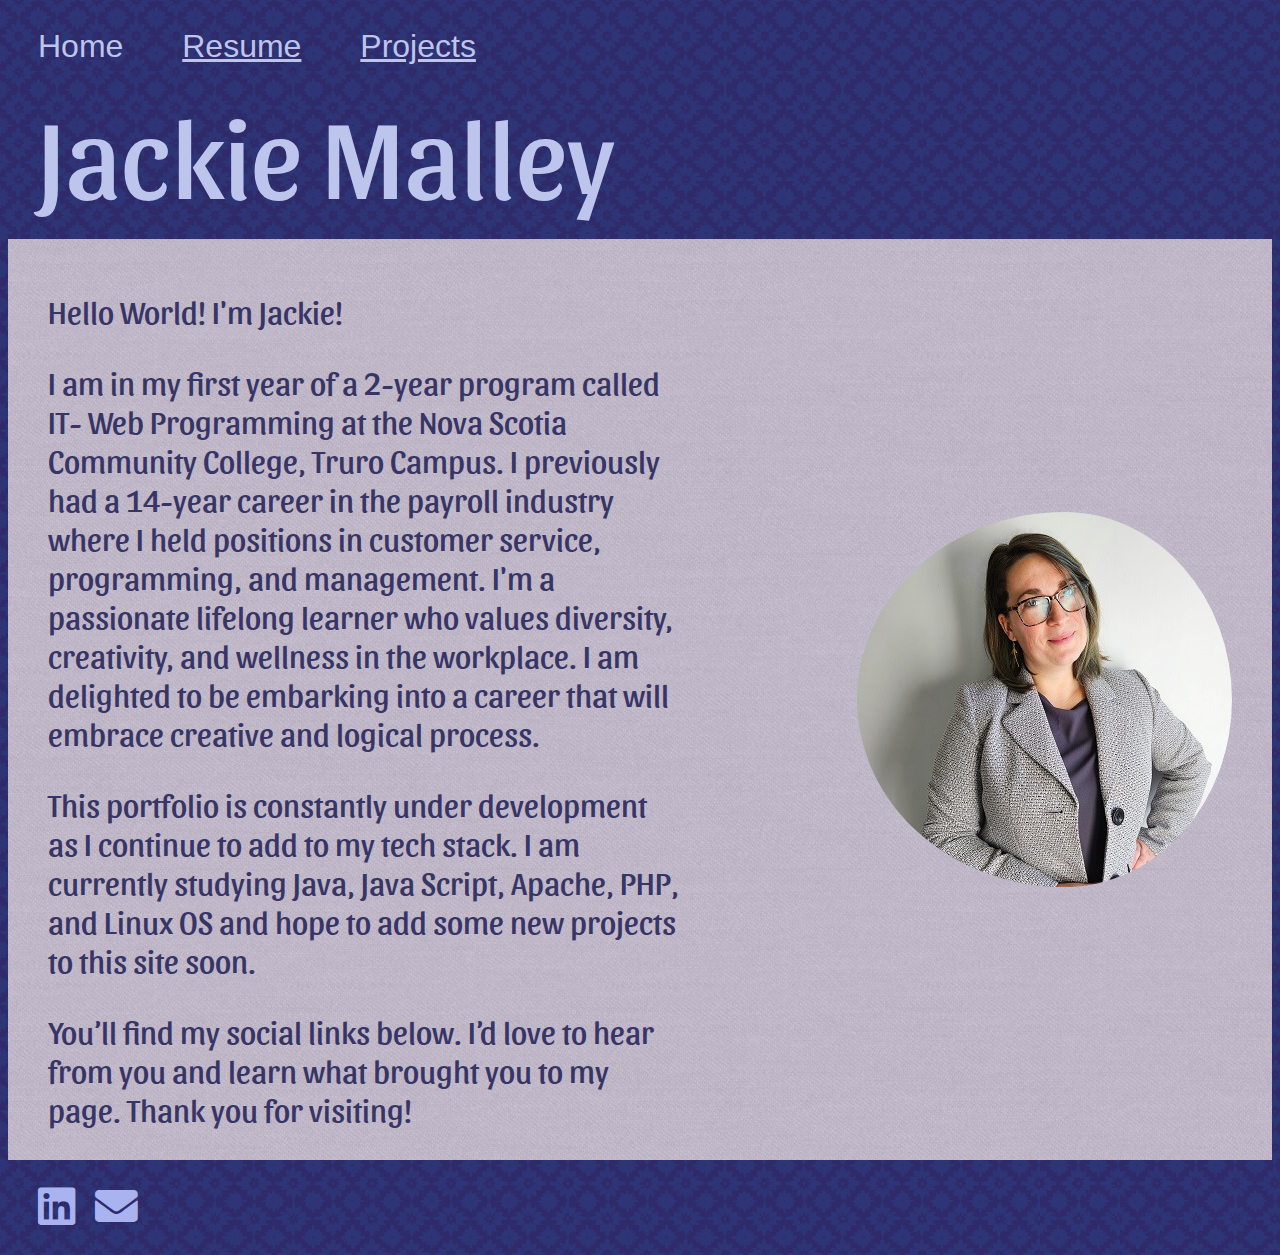
<file: index.html>
<!DOCTYPE html>
<html lang="en">
    <head>
        <meta charset="UTF-8">
        <meta name="viewport" content="width=device=width, initial-scale=1.0">
        <title>Jackie Malley - Portfolio</title>
        <link rel="stylesheet" href="css/styles.css">
        <link rel="stylesheet" href="lib/fontawesome/css/all.css">
    </head>
    <body id="p-home">
                    
        <nav class="g-navbar1">
            <div>
                <a class="g-link"> Home</a>
                <a class ="g-link" href="resume.html"> Resume</a>
                <div class="g-dropdown">
                        <a class="g-link" href="#">Projects</a>
                    <div class ="g-projectList">
                        <a href="webprojects.html"> Web Projects</a>
                        <a href="codingprojects.html"> Coding Projects</a>
                    </div>
                </div>
            </div>
        </nav>
                
        <div class="g-flex">
            <header>
                Jackie Malley
            </header>
            <main>
                
                <div id="s-centerPanel">
                    <p>
                        Hello World! I'm Jackie!
                    </p>
                    <p>
                        I am in my first year of a 2-year program called IT- Web Programming at the Nova Scotia Community College, Truro Campus. I previously had a 14-year career in the payroll industry where I held positions in customer service, programming, and management. I'm a passionate lifelong learner who values diversity, creativity, and wellness in the workplace.   I am delighted to be embarking into a career that will embrace creative and logical process.
                    </p>
                    <p>
                        This portfolio is constantly under development as I continue to add to my tech stack.  I am currently studying Java, Java Script, Apache, PHP, and Linux OS and hope to add some new projects to this site soon.  
                    </p> 
                    <p>
                        You’ll find my social links below. I’d love to hear from you and learn what brought you to my page.  Thank you for visiting!
                    </p>
                    
                </div>
                
                <aside id="s-sidebarPhoto">
                    <a> <img src="images/headshot2_tiny.jpg" class="headshot" alt ="Photo Jackie" width="375" height="375"></a>
                </aside>
            </main>
            <footer>
                <a class="g-social" href="https://www.linkedin.com/in/jackie-malley-6b2190a4/"><i class="fab fa-linkedin fa-lg" style="color: rgb(169, 179, 240);"></i></a>
                <a class="g-social" href="mailto:jackiemalley11@gmail.com?subject=%20We%20Need%20an%20Amazing%20Web%20Developer!"><i class="fas fa-envelope fa-lg" style="color: rgb(169, 179, 240)"></i></a>
            </footer>
        </div>
       
    </body>
</html>
</file>
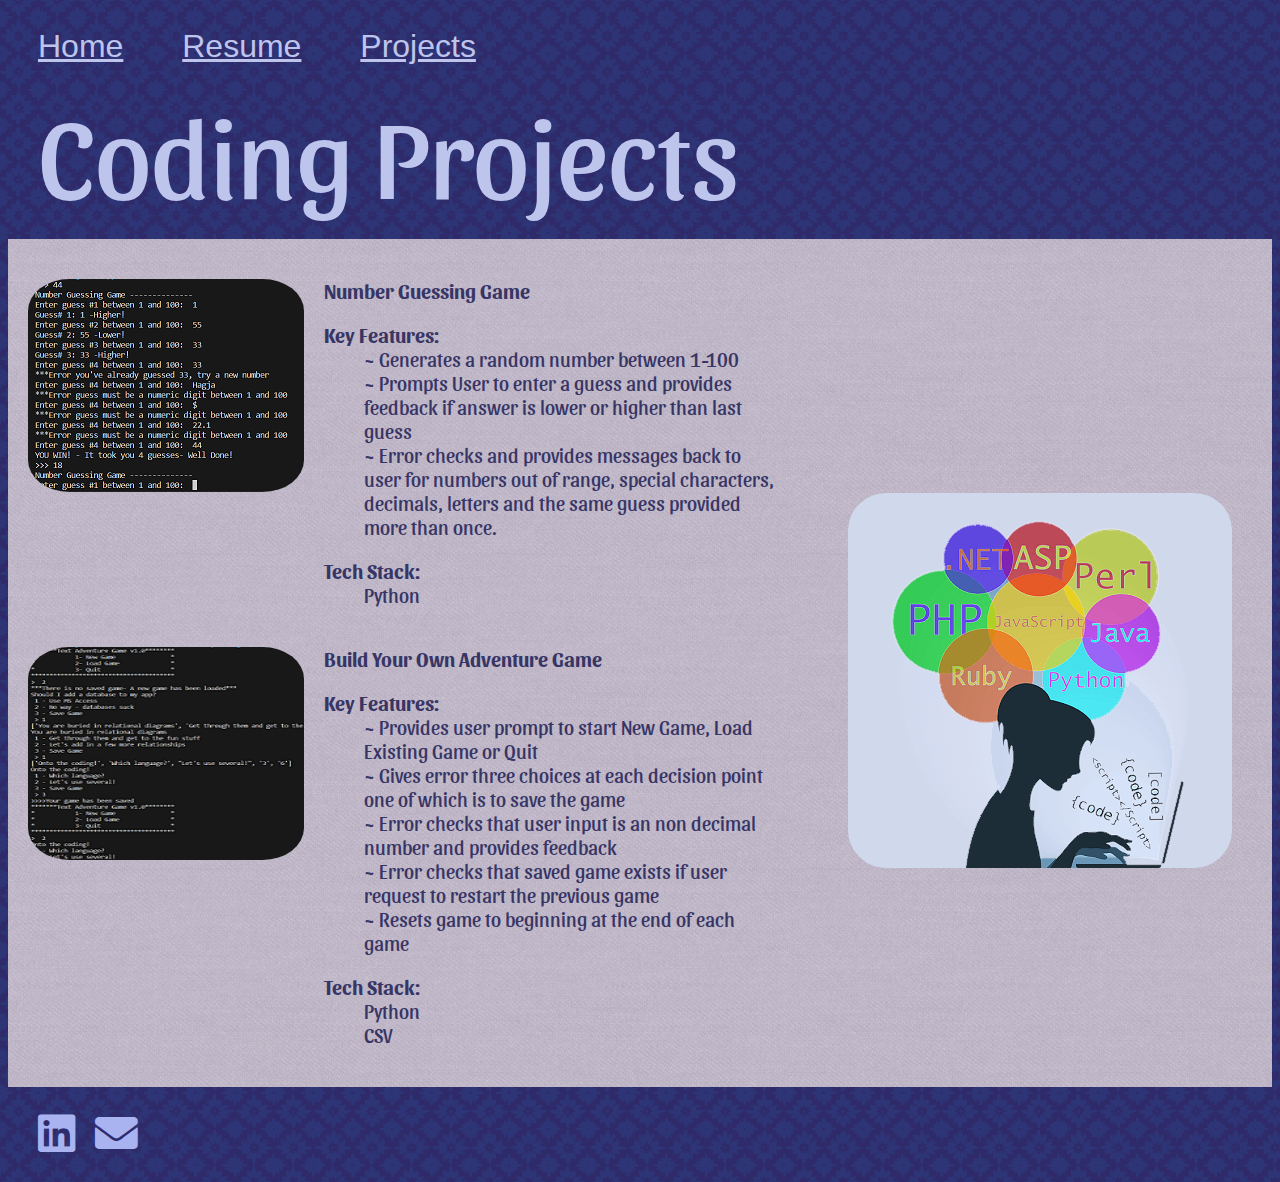
<file: codingprojects.html>
<!DOCTYPE html>
<html lang="en">
    <head>
        <meta charset="UTF-8">
        <meta name="viewport" content="width=device=width, initial-scale=1.0">
        <title>Jackie Malley - Projects</title>
        <link rel="stylesheet" href="css/styles.css">
        <link rel="stylesheet" href="lib/fontawesome/css/all.css">
    </head>
    <body id="p-codeProject">
        <nav class="g-navbar1">
            <div>
                <a class="g-link" href="index.html"> Home</a>
                <a class ="g-link" href="resume.html"> Resume</a>
                <div class="g-dropdown">
                    <a class="g-link" href="#">Projects</a>
                    <div class ="g-projectList">
                        <a href="webprojects.html"> Web Projects</a>
                        <a href="codingprojects.html"> Coding Projects</a>
                    </div>
                </div>
            </div>
        </nav>
        <div class="g-flex">
            <header>
                Coding Projects
            </header>
            <main>
                <div id="s-codeProjectFlex">
                    <div class="projectInfo">
                        <a> <img src="images/Number_Guessing_Game.png" class="round-img" width="276" height="213" alt="image of guessing game"></a>
                        <div> 
                            <span class="title">Number Guessing Game</span>
                            <dl>
                                <dt>Key Features:</dt>
                                <dd>~ Generates a random number between 1-100</dd>
                                <dd>~ Prompts User to enter a guess and provides feedback if answer is lower or higher than last guess</dd>
                                <dd>~ Error checks and provides messages back to user for numbers out of range, special characters, decimals, letters and the same guess provided more than once. </dd>
                            </dl>
                            
                            <dl>
                                <dt>Tech Stack:</dt>
                                <dd>Python</dd>
                            </dl>
                        </div>
                    </div>
                    <div class="projectInfo">
                        <a> <img src="images/Adventure_Game.png" class="round-img" width="276" height="213" alt="image of adventure game"></a>
                        <div> 
                            <span class="title">Build Your Own Adventure Game</span>
                            <dl>
                                <dt>Key Features:</dt>
                                <dd>~ Provides user prompt to start New Game, Load Existing Game or Quit</dd>
                                <dd>~ Gives error three choices at each decision point one of which is to save the game</dd>
                                <dd>~ Error checks that user input is an non decimal number and provides feedback </dd>
                                <dd>~ Error checks that saved game exists if user request to restart the previous game</dd>
                                <dd>~ Resets game to beginning at the end of each game</dd>
                            </dl>
                            
                            <dl>
                                <dt>Tech Stack:</dt>
                                <dd>Python</dd>
                                <dd>CSV</dd>
                            </dl>
                        </div>
                    </div>
                    
                </div>
                <aside id="s-sidebarCoderImg">
                    <a> <img src="images/coderimg_tiny.png" class="coder" width="384" height="375" alt="Person coding on laptop"></a>
                </aside> 
            </main>
            <footer>
                <a class="g-social" href="https://www.linkedin.com/in/jackie-malley-6b2190a4/"><i class="fab fa-linkedin fa-lg" style="color:rgb(169, 179, 240)"></i></a>
                <a class="g-social" href="mailto:jackiemalley11@gmail.com?subject=%20We%20Need%20an%20Amazing%20Web%20Developer!"><i class="fas fa-envelope fa-lg" style="color: rgb(169, 179, 240)"></i></a>
            </footer>
        </div>
    </body>
</html>
</file>
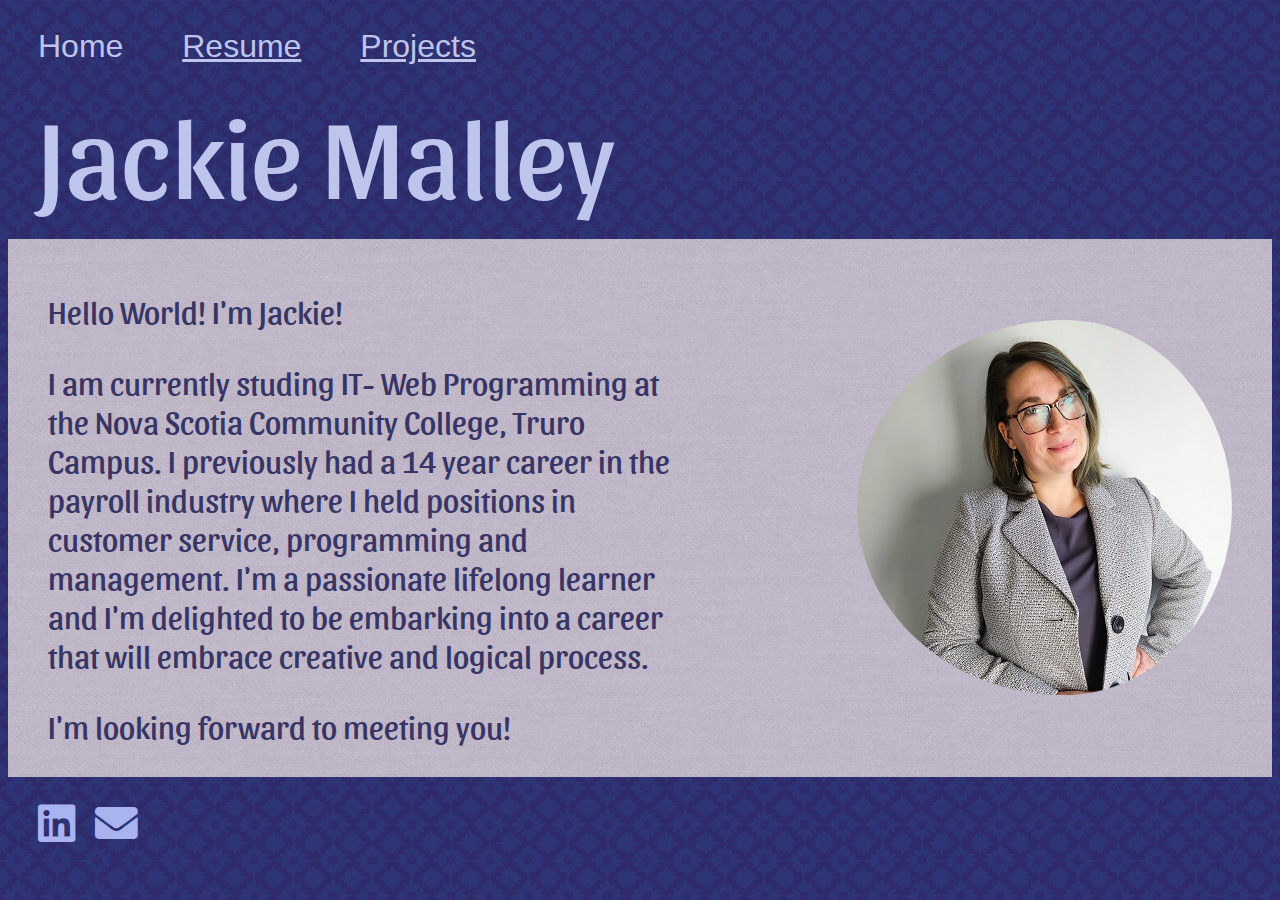
<file: home.html>
<!DOCTYPE html>
<html lang="en">
    <head>
        <meta charset="UTF-8">
        <meta name="viewport" content="width=device=width, initial-scale=1.0">
        <title>Jackie Malley - Portfolio</title>
        <link rel="stylesheet" href="/css/styles.css">
        <link rel="stylesheet" href="/lib/fontawesome/css/all.css">
    </head>
    <body id="p-home">
                    
        <nav class="g-navbar1">
            <div>
                <a class="g-link"> Home</a>
                <a class ="g-link" href="resume.html"> Resume</a>
                <div class="g-dropdown">
                        <a class="g-link" href="#">Projects</a>
                    <div class ="g-projectList">
                        <a href="webprojects.html"> Web Projects</a>
                        <a href="codingprojects.html"> Coding Projects</a>
                    </div>
                </div>
            </div>
        </nav>
                
        <div class="g-flex">
            <header>
                Jackie Malley
            </header>
            <main>
                
                <div id="s-centerPanel">
                    <p>
                        Hello World! I'm Jackie!
                    </p>
                    <p>
                        I am currently studing IT- Web Programming at the Nova Scotia Community College, Truro Campus.
                        I previously had a 14 year career in the payroll industry where I held positions in customer service, programming and management. I'm a 
                        passionate lifelong learner and I'm delighted to be embarking into a career that will embrace creative and logical process. 
                    </p>
                    <p>
                        I'm looking forward to meeting you!
                    </p>
                    
                </div>
                
                <aside id="s-sidebarPhoto">
                    <a> <img src="/images/headshot2_tiny.jpg" class="headshot" alt ="Photo Jackie" width="375" height="375"></a>
                </aside>
            </main>
            <footer>
                <a class="g-social" href="https://www.linkedin.com/in/jackie-malley-6b2190a4/"><i class="fab fa-linkedin fa-lg" style="color: rgb(169, 179, 240);"></i></a>
                <a class="g-social" href="mailto:jackiemalley11@gmail.com?subject=%20We%20Need%20an%20Amazing%20Web%20Developer!"><i class="fas fa-envelope fa-lg" style="color: rgb(169, 179, 240)"></i></a>
            </footer>
        </div>
       
    </body>
</html>
</file>
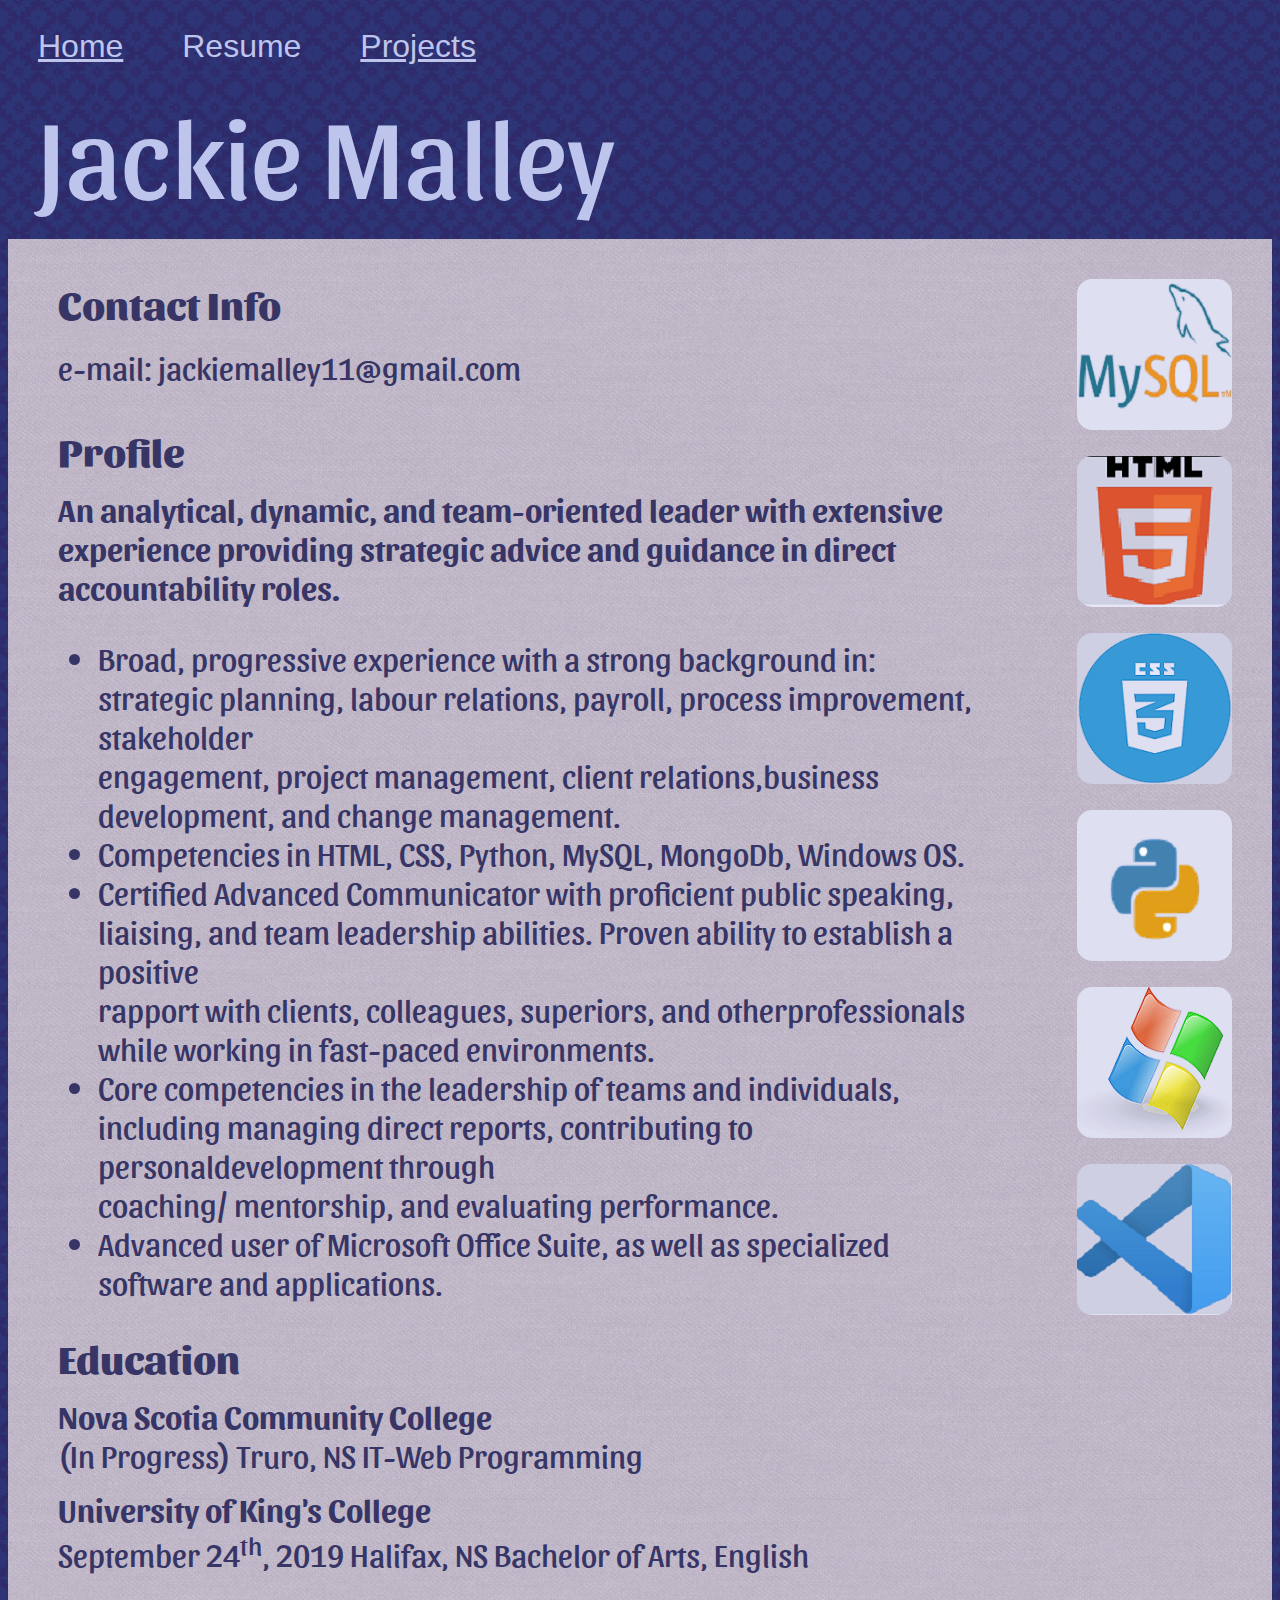
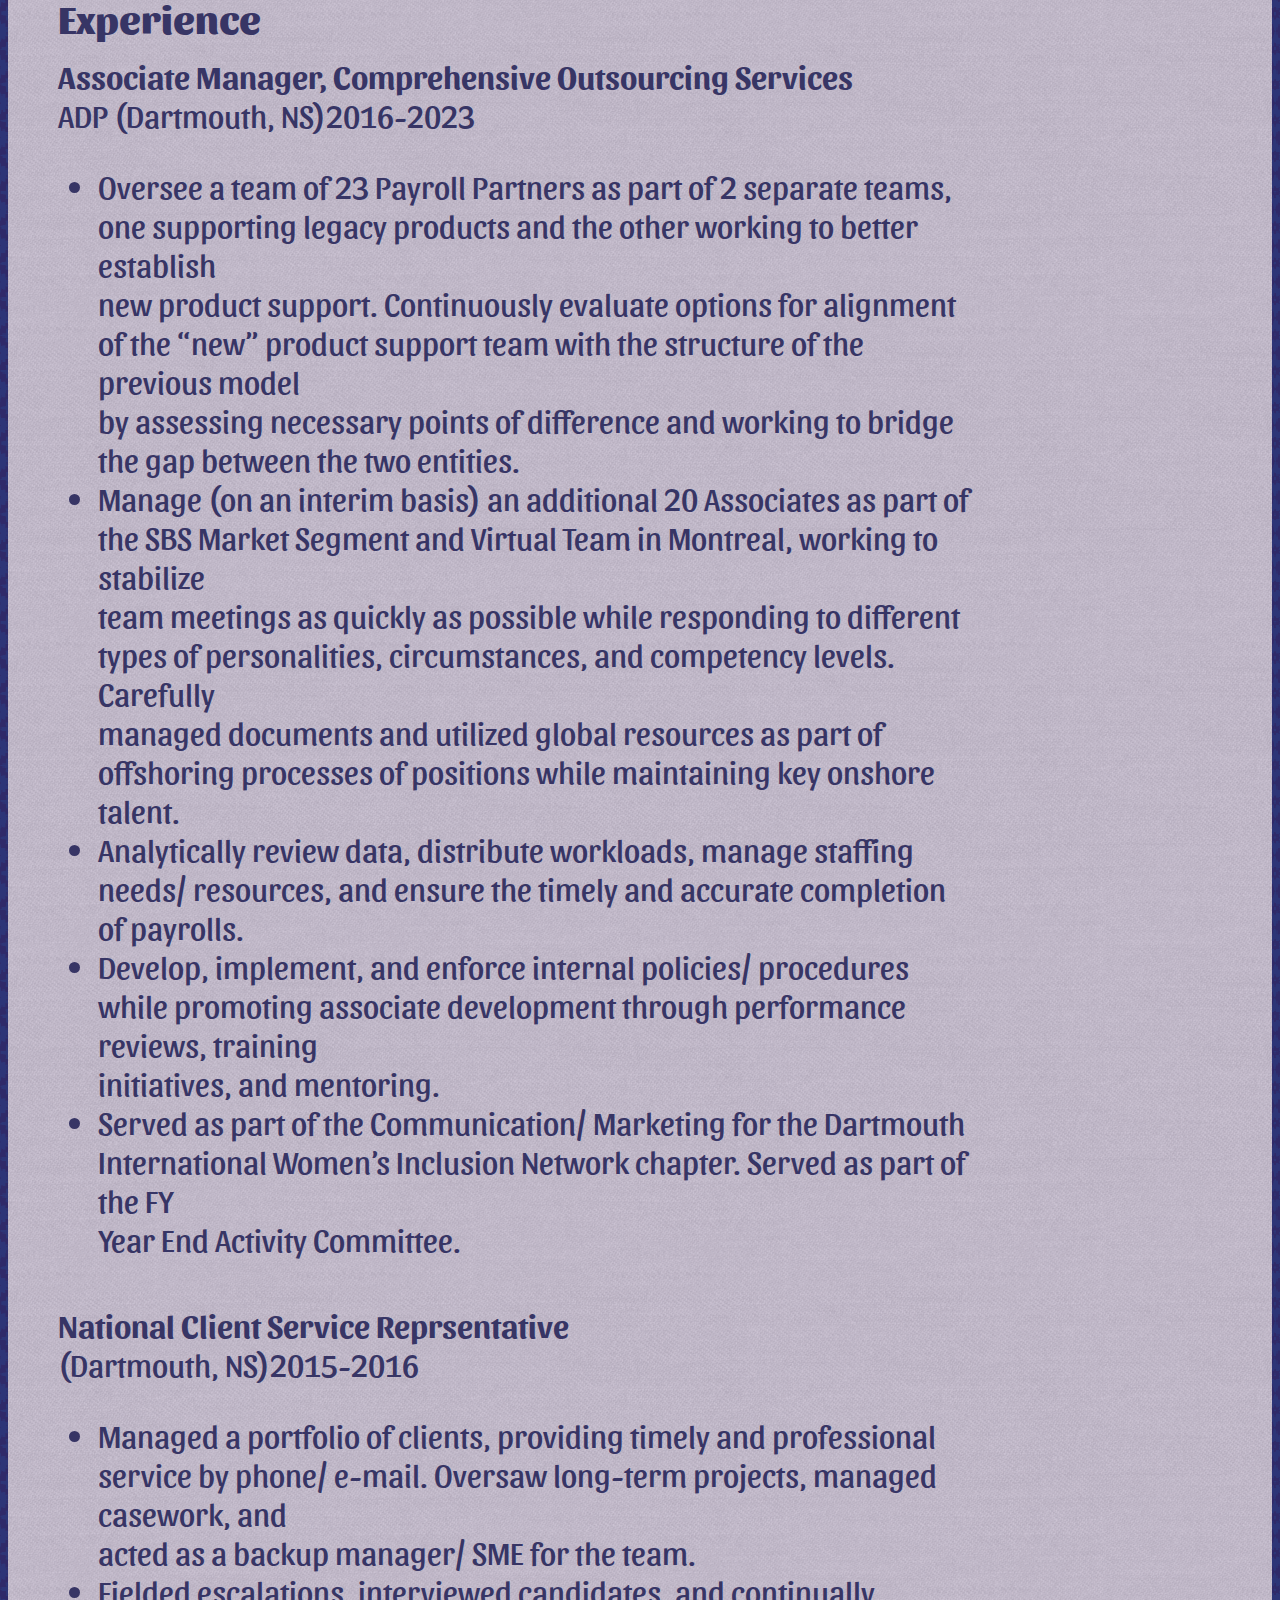
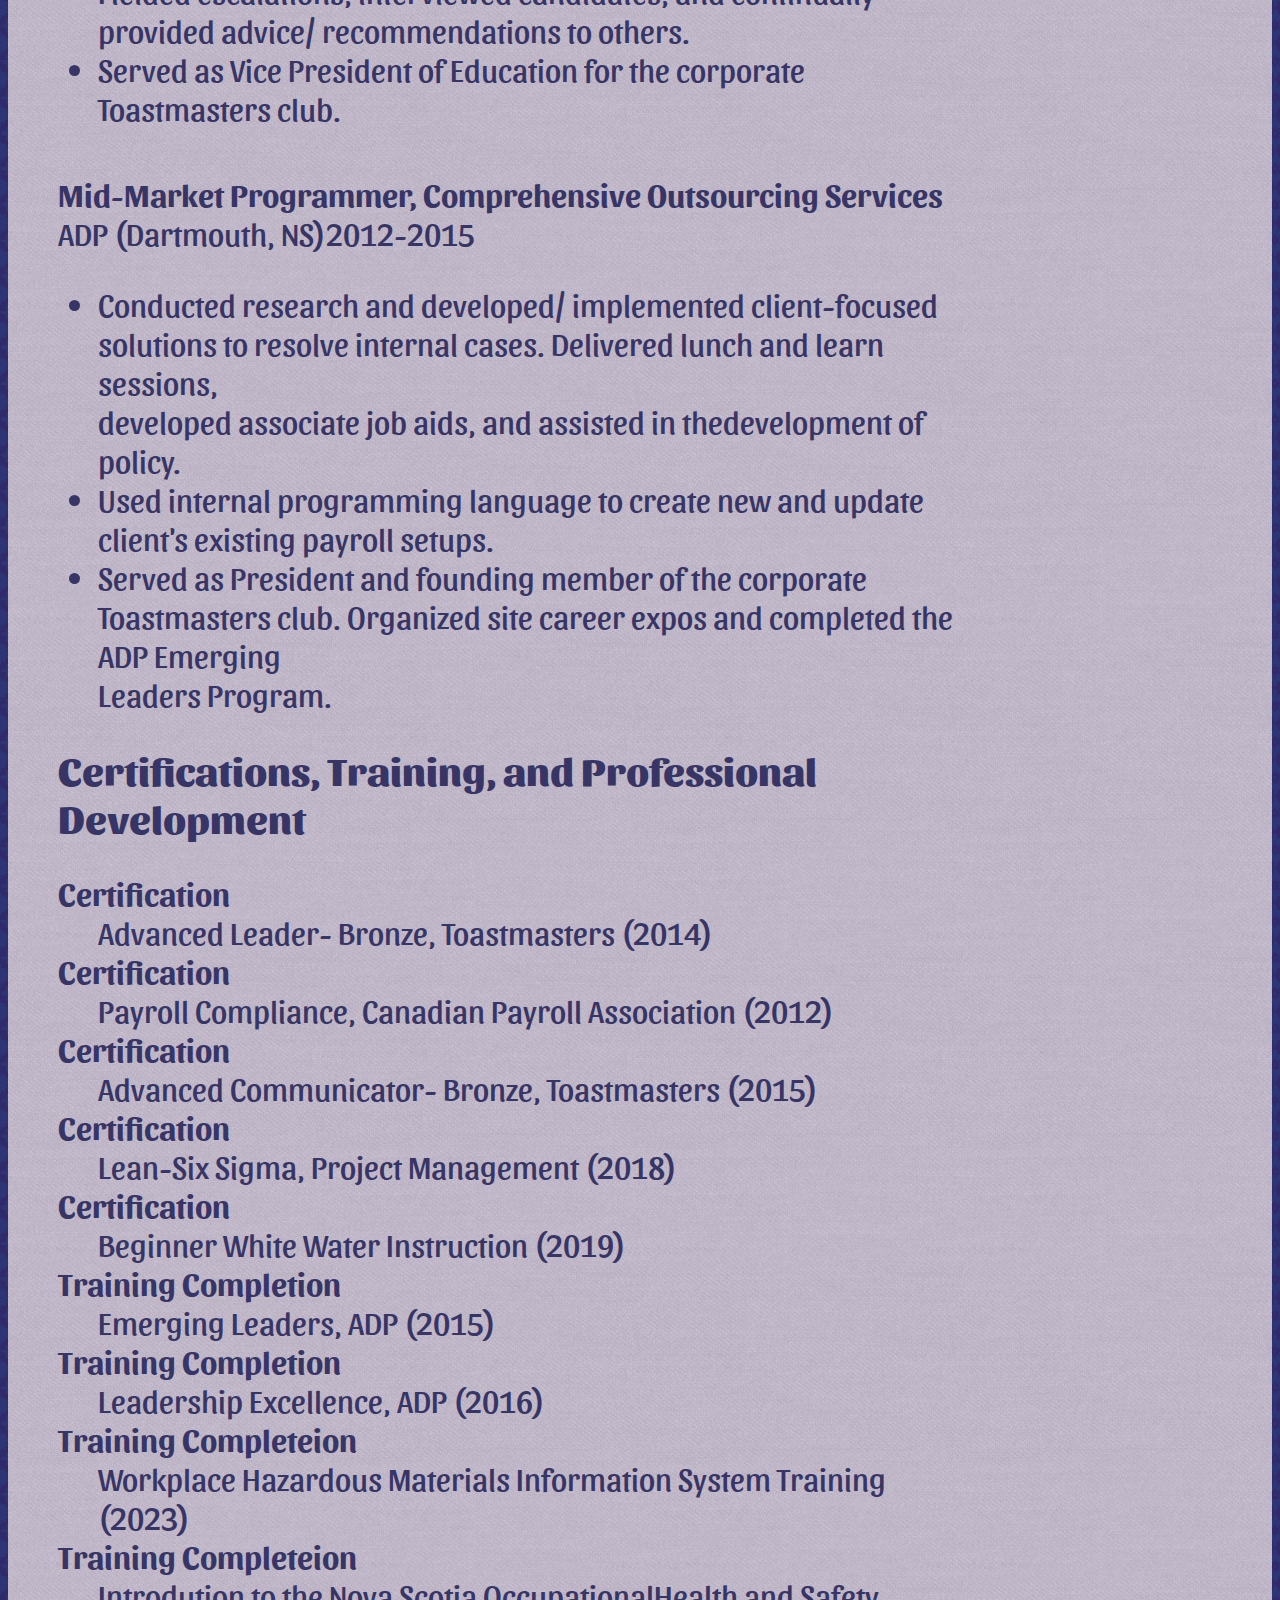
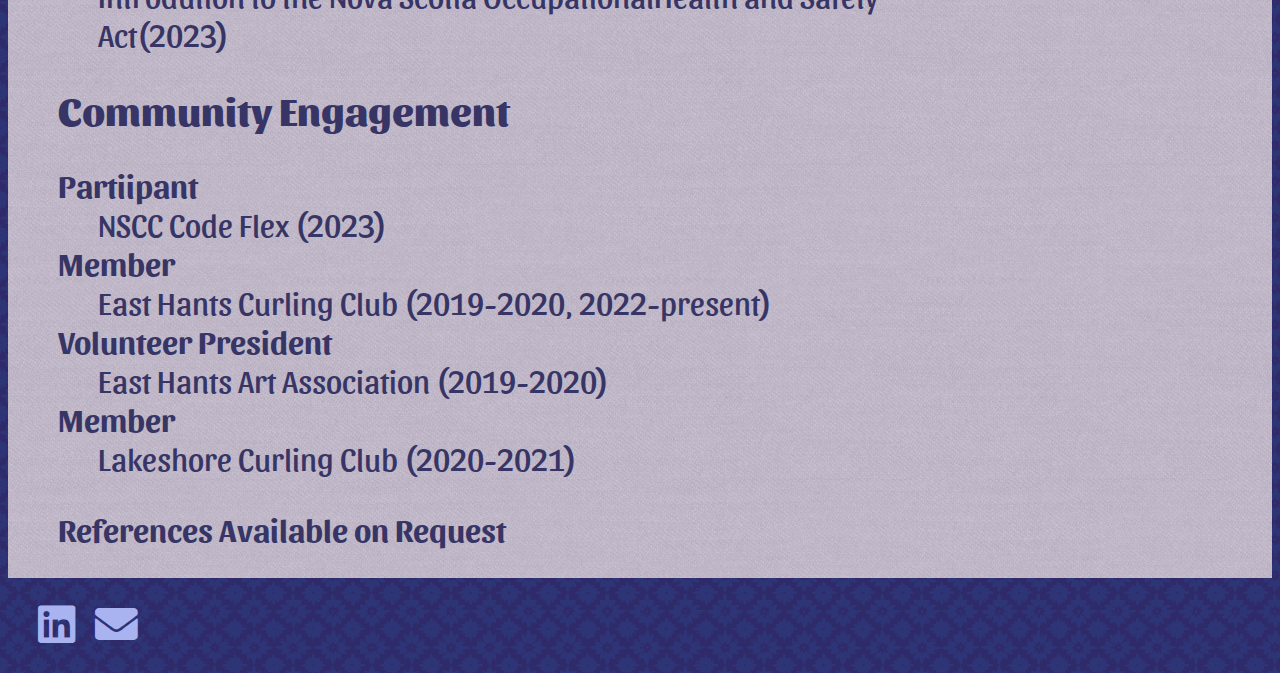
<file: resume.html>
<!DOCTYPE html>
<html lang="en">
    <head>
        <meta charset="UTF-8">
        <meta name="viewport" content="width=device=width, initial-scale=1.0">
        <title>Jackie Malley- Resume</title>
        <link rel="stylesheet" href="css/styles.css">
        <link rel="stylesheet" href="lib/fontawesome/css/all.css">
    </head>
    <body id="p-resume">
        <nav class="g-navbar1">
            <div>
                <a class="g-link" href="index.html"> Home</a>
                <a class ="g-link"> Resume</a>
                <div class="g-dropdown">
                    <a class="g-link" href="#">Projects</a>
                    <div class ="g-projectList">
                        <a href="webprojects.html"> Web Projects</a>
                        <a href="codingprojects.html"> Coding Projects</a>
                    </div>
                </div>
            </div>
        </nav>

        <div class="g-flex">
            <header>
                Jackie Malley
            </header>
            <main>             
                <div>
                    <div id="s-resumePanel">
                        <div class="contact">
                            <span class="header1">Contact Info</span>
                            <div class="contactflex">
                                <div class="email">e-mail:  jackiemalley11@gmail.com</div>
                            </div>
                        </div>
               
                        <div class="profile">
                            <span class="header1">Profile</span>
                            <div class="header2">An analytical, dynamic, and team-oriented leader with extensive experience providing strategic advice and guidance in direct
                                 accountability roles.</div>
                            <ul>
                                <li>Broad, progressive experience with a strong background in: strategic planning, labour relations, payroll, process improvement, stakeholder<br>
                                engagement, project management, client relations,business development, and change management.</li>

                                <li>Competencies in HTML, CSS, Python, MySQL, MongoDb, Windows OS.</li>
                                    
                                <li>Certified Advanced Communicator with proficient public speaking, liaising, and team leadership abilities. Proven ability to establish a positive<br>
                                rapport with clients, colleagues, superiors, and otherprofessionals while working in fast-paced environments.</li>
                                
                                <li>Core competencies in the leadership of teams and individuals, including managing direct reports, contributing to personaldevelopment through <br>
                                coaching/ mentorship, and evaluating performance. </li>
                                
                                <li>Advanced user of Microsoft Office Suite, as well as specialized software and applications.</li>
                            </ul>
                        </div>
                    
                        <div class="education">
                        
                            <span class="header1">Education</span>

                            <div class="header2">Nova Scotia Community College</div>
                            <span class="reguar">(In Progress)
                            Truro, NS
                            IT-Web Programming</span>   

                            <div class="header2">University of King's College</div>
                            <span class="regular"><time datetime="2019-09-24"> September 24<sup>th</sup>, 2019</time>
                            Halifax, NS Bachelor of Arts, English</span>
                            
                                                     
                        </div>

                        <div class= "experience">
                        
                            <span class="header1">Experience</span>
                        
                            <div class="header2">
                                Associate Manager, Comprehensive Outsourcing Services 
                            </div> 
                            <span class="regular">ADP (Dartmouth, NS)<time datetime="2016">2016</time>-<time datetime="2023">2023</time></span>
                        
                            <ul>
                                <li>Oversee a team of 23 Payroll Partners as part of 2 separate teams, one supporting legacy products and the other working to better establish <br>
                                    new product support. Continuously evaluate options for alignment of the “new” product support team with the structure of the previous model <br>
                                    by assessing necessary points of difference and working to bridge the gap between the two entities. </li>
                                <li>Manage (on an interim basis) an additional 20 Associates as part of the SBS Market Segment and Virtual Team in Montreal, working to stabilize<br>
                                    team meetings as quickly as possible while responding to different types of personalities, circumstances, and competency levels. Carefully <br>
                                    managed documents and utilized global resources as part of offshoring processes of positions while maintaining key onshore talent. </li>
                                <li>Analytically review data, distribute workloads, manage staffing needs/ resources, and ensure the timely and accurate completion of payrolls. </li>
                                <li>Develop, implement, and enforce internal policies/ procedures while promoting associate development through performance reviews, training <br>
                                    initiatives, and mentoring.</li>
                                <li>Served as part of the Communication/ Marketing for the Dartmouth International Women’s Inclusion Network chapter. Served as part of the FY <br>
                                    Year End Activity Committee.</li>
                            </ul>

                            <div class="header2">
                                National Client Service Reprsentative
                            </div>
                            <div class="regular">(Dartmouth, NS)<time datetime="2015">2015</time>-<time datetime="2016">2016</time></div>
                            <ul>
                                <li>Managed a portfolio of clients, providing timely and professional service by phone/ e-mail. Oversaw long-term projects, managed casework, and<br>
                                    acted as a backup manager/ SME for the team.</li>
                                <li>Fielded escalations, interviewed candidates, and continually provided advice/ recommendations to others.</li>
                                <li>Served as Vice President of Education for the corporate Toastmasters club.</li>                    
                            </ul>
                        
                            <div class="header2">
                                Mid-Market Programmer, Comprehensive Outsourcing Services
                            </div>
                                <div class="regular">
                                    ADP (Dartmouth, NS)<time datetime="2012">2012</time>-<time datetime="2015">2015</time>
                                </div>
                            
                                <ul>
                                    <li>Conducted research and developed/ implemented client-focused solutions to resolve internal cases. Delivered lunch and learn sessions, <br>
                                    developed associate job aids, and assisted in thedevelopment of policy.</li>
                                    <li>Used internal programming language to create new and update client's existing payroll setups.
                                    <li>Served as President and founding member of the corporate Toastmasters club. Organized site career expos and completed the ADP Emerging <br>
                                    Leaders Program.</li>                 
                                </ul>                            
                        </div>

                        <div class="certificates">
                        
                            <span class="header1">Certifications, Training, and Professional Development</span>
                        
                                <dl>
                                    <dt>Certification</dt>
                                    <dd>Advanced Leader- Bronze, Toastmasters (<time datetime="2014">2014</time>)</dd>
                                    <dt>Certification</dt>
                                    <dd>Payroll Compliance, Canadian Payroll Association (<time datetime="2012">2012</time>)</dd>
                                    <dt>Certification</dt>
                                    <dd>Advanced Communicator- Bronze, Toastmasters (<time datetime="2015">2015</time>)</dd>
                                    <dt>Certification</dt>
                                    <dd>Lean-Six Sigma, Project Management (<time datetime="2018">2018</time>)</dd>
                                    <dt>Certification</dt>
                                    <dd>Beginner White Water Instruction (<time datetime="2019">2019</time>)</dd>
                                    <dt>Training Completion</dt>
                                    <dd>Emerging Leaders, ADP (<time datetime="2015">2015</time>)</dd>
                                    <dt>Training Completion</dt>
                                    <dd>Leadership Excellence, ADP (<time datetime="2016">2016</time>)</dd>
                                    <dt>Training Completeion</dt>
                                    <dd>Workplace Hazardous Materials Information System Training (<time datetime="2023">2023</time>)</dd>
                                    <dt>Training Completeion</dt>
                                    <dd>Introdution to the Nova Scotia OccupationalHealth and Safety Act(<time datetime="2023">2023<time>)</dd>
                                </dl>                            
                        </div>

                        <div class= "community">

                            <span class="header1">Community Engagement</span>

                                <dl>
                                    <dt>Partiipant</dt>
                                    <dd>NSCC Code Flex (<time datetime="2023">2023</time>)</dd>
                                    <dt>Member</dt>
                                    <dd>East Hants Curling Club (<time datetime="2019">2019</time>-<time datetime="2020">2020</time>, <time datetime="2022">2022</time>-present)</dd>
                                    <dt>Volunteer President</dt>
                                    <dd>East Hants Art Association (<time datetime="2019">2019</time>-<time datetime="2020">2020</time>)</dd>
                                    <dt>Member</dt>
                                    <dd>Lakeshore Curling Club (<time datetime="2020">2020</time>-<time datetime="2021">2021</time>)</dd>
                                    
                                </dl>
                            
                        </div>

                        <span class="header2">References Available on Request</span>
                    </div>
                </div>
                <aside id="s-resumeSidebar">
                    <a> <img src="images/icons/mysql_tiny.png" alt ="icon mySQL" width="155" height="151" class="skill-thumbnail"></a>
                    <a> <img src="images/icons/HTML5_tiny.png" alt ="icon mySQL" width="155" height="151" class="skill-thumbnail"></a>
                    <a> <img src="images/icons/css_tiny.png" alt ="icon mySQL" width="155" height="151" class="skill-thumbnail"></a>
                    <a> <img src="images/icons/python_tiny.png" alt ="icon mySQL" width="155" height="151" class="skill-thumbnail"></a>
                    <a> <img src="images/icons/windows_tiny.png" alt ="icon mySQL" width="155" height="151" class="skill-thumbnail"></a>
                    <a> <img src="images/icons/vscode_tiny.png" alt ="icon mySQL" width="155" height="151" class="skill-thumbnail"></a>
                    
                </aside>
            </main>
            <footer>
                <a class="g-social" href="https://www.linkedin.com/in/jackie-malley-6b2190a4/"><i class="fab fa-linkedin fa-lg" style="color: rgb(169, 179, 240)"></i></a>
                <a class="g-social" href="mailto:jackiemalley11@gmail.com?subject=%20We%20Need%20an%20Amazing%20Web%20Developer!"><i class="fas fa-envelope fa-lg" style="color: rgb(169, 179, 240)"></i></a>
            </footer>
        </div>
    </body>
</html>
</file>
<file: css/styles.css>
@import url('https://fonts.googleapis.com/css2?family=Lobster&family=Sansita&display=swap');

/* **************************************************************global style rules */
body{
    background-color:  rgb(84, 61, 106);
    color: rgb(39, 15, 46);
    font-family: 'Barlow Semi Condensed', sans-serif;
    font-size: 2rem;
    height: 100%;
    background-image: url(cssimages/moraccan-dark-flower_tiny.png); 
    background-repeat: repeat;
   
}


.g-navbar1{
    display:flex;
    color: rgb(237, 233, 242);
    padding-top: 20px;
}

.g-link{
    padding:20px;
    padding-left:30px;
    color: rgb(190, 197, 237);
}


.g-link:hover{
    color: rgb(158, 171, 240);
    
 }

.g-dropdown{
    display: inline-block;
    position:relative;
    color: rgb(158, 171, 240);
    
}

.g-projectList{
    display: none;
    position: absolute;
    min-width: 275px;
    background-color: rgb(218, 221, 244);

}

.g-projectList a {
    color: rgb(125, 144, 241);
    padding: 15px;
    display: block;
}

.g-projectList a:hover {
   
    color: rgb(158, 171, 240);

}

.g-dropdown:hover .g-projectList {
    display: block;
    color: rgb(158, 171, 240);
}


.g-flex{
    width: 100%;
    display:flex;
    flex-direction: column;

}

header{
    font-size: 7rem;
    font-family: 'Sansita', sans-serif;
    padding-top: 20px;
    color: rgb(190, 197, 237);
    padding-bottom: 20px;
    padding-left:30px;
}

main{
    width:100%;
    display: flex;
    font-family: 'Sansita', sans-serif;
    color:rgb(55, 53, 101);
    background-color:rgb(199, 178, 218);
    justify-content: space-between;
    background-image: url(cssimages/45degree_fabric_tiny.png); 
    background-repeat: repeat;

}


footer{
    display: flex;
    color: rgb(237, 233, 242);
    padding-left: 30px;
    padding-top: 30px;
}

.g-social{
    padding-right: 20px;
    padding-bottom: 20px;;
}

dt{
    font-weight: 600;
}

.title{
    font-weight: 600;
    font-size: 1.25rem;
}

/* *****************************************************************page/section home style rules */

#p-home #s-sidebarPhoto{
    padding-top: 5px;;
    align-self: center;
}
#p-home #s-sidebarPhoto .headshot{
    border-radius:50%;
    padding-right: 40px;
}

#p-home #s-centerPanel{
    max-width: 50%;
    padding-left: 40px;
    padding-top: 20px;
    padding-right: 20px;
    color:rgb(55, 53, 101);
    flex-wrap: wrap;
}

/* ***********************************************************************page/section resume styles */
#p-resume #s-resumePanel{
    padding-left: 50px;
    padding-right: 100px;
    padding-top: 40px;
    padding-bottom:30px;
}

#p-resume .header1{
    font-size: 2.5rem;
    font-weight: 800;
}

#p-resume .header2{
    padding-top: 15px;
    font-weight: 600;
}

#p-resume #s-resumePanel .contactflex{
    display:flex;
    flex-direction: column;
    justify-content: space-between;
    padding-bottom: 20px;
    padding-top:20px;
}

#p-resume #s-resumePanel .email{
    padding-bottom: 20px;
}

#p-resume #s-resumePanel .experience{
    padding-top: 20px;
}
#p-resume #s-resumePanel .regular{
    font-weight: 400;
}

#p-resume #s-resumePanel .certificates dt {
    font-weight: 600;
}
 
#p-resume #s-resumePanel .community dt{
    font-weight: 600;
}

#p-resume #s-resumeSidebar{
    width: 20%;
    padding-right: 30px;
    padding-top: 40px;
}

#p-resume #s-resumeSidebar .skill-thumbnail{
    border-radius: 15px;
    margin-bottom: 20px;
    margin-right:10px;
}

/* **************************************************************************page/section Web Projects */


/* #p-webProject #s-sidebarTestimontials{
    display:flex;
    flex-direction: column;
    padding-bottom: 20px;
    padding-right: 30px;
    padding-top: 20px;

}  

#p-webProject #s-sidebarTestimontials .testimonials{
    font-size: 3rem;
    
} */

/* #p-webProject #s-sidebarTestimontials .quotes{
    font-size: 1.5rem;
    padding-top:10px;
    padding-bottom: 10px;
} */

/* #p-webProject #s-sidebarTestimontials .author{
    font-size: 1rem;
} */

#p-webProject #s-webProjectFlex{
    display: flex;
    flex-direction: column;
    flex-wrap: wrap;
    padding-bottom: 20px;
    padding-top: 20px;
    padding-right:20px;
   

}

#p-webProject #s-webProjectFlex .projectInfo{
    display:flex;
    font-size: 1.25rem;
    padding-left: 20px;
    padding-top: 20px;
    padding-right: 20px;
}


#p-webProject #s-webProjectFlex .round-img{
    border-radius: 15%;
    margin-right: 20px;
}

#p-webProject #s-webProjectFlex .coming{
    font-size: 2rem;
    margin-top: 40px;
    padding-left: 20px;
}

/* ***********************************************************************page/ section Coding Projects  */

#p-codeProject #s-codeProjectFlex{
    display: flex;
    flex-wrap: wrap;
    padding-bottom: 20px;
    padding-top: 20px;
}

#p-codeProject #s-codeProjectFlex .projectInfo{
    display:flex;
    font-size: 1.25rem;
    padding-left: 20px;
    padding-top: 20px;
    margin-right: 30px;
    /* width: 400px; */
}

#p-codeProject #s-codeProjectFlex .round-img{
    border-radius: 15%;
    margin-right: 20px;
}

#p-codeProject #s-sidebarCoderImg{
    margin-right: 40px;
    margin-left: 40px;
    margin-top: 40px;
    align-self: center;
}  
#p-codeProject #s-sidebarCoderImg .coder{
    border-radius: 10%;
    border-color: rgb(34, 30, 36);
    border-width: 3px;   
}


/* **********************************************************************************Media Queries */

@media screen and (max-width:1000px){
    main{
        flex-direction: column;
    
    }

    #p-home #s-centerPanel{
        max-width: 100%;
        padding-left: 40px;
        padding-top: 20px;
        padding-right: 20px;
        color:rgb(39, 15, 46);
        flex-wrap: wrap;
    }
    
    #p-resume #s-resumeSidebar{
        display:flex;
        width:100%;
        padding-left:10px;
        padding-right: 20px;
        padding-top: 40px;
        flex-wrap:wrap;
        justify-content: center;
        
    }

    #p-resume #s-resumeSidebar.skill-thumbnail{
        margin-bottom: 10px;;
        margin-right:10px;
    }

  
    
    #p-webProject #s-webProjectFlex .projectInfo{
        font-size: 1.5rem;
        padding-top: 20px;
        margin-left: 20px;
        margin-right:20px
    }
/* 
    #p-webProject #s-sidebarTestimontials{
      padding-left: 20px;
    }   */

   


    #p-webProject #s-webProjectFlex .projectInfo{
        display:flex;
        flex-direction: column;
        font-size: 1.25rem;
        padding-left: 20px;
        padding-right: 20px;
        padding-top: 20px;
    
    }

}

@media screen and (max-width:610px){


    .g-navbar1{
       justify-content: center;
    }
 
    .g-link{
        padding:15px;
        padding-left:10px;
        font-size: 1.25;
    }

    header{
        text-align: center;
    }

    .g-projectList{
        display: none;
        position: absolute;
        font-size: 1rem;
        font-weight: 600;
        max-width: 100px;
        background-color: rgb(218, 221, 244);
    }

    #p-home #s-centerPanel{
        font-size: 1.5rem;;
        
    }

    #p-home #s-sidebarPhoto .headshot{
        border-radius:50%;
        padding-left: 20px;;
        padding-right: 10px;
        object-fit: cover;
        width: 90%;
        
    }

    #p-webProject #s-webProjectFlex .projectInfo{
        object-fit: cover;
        width: 90%;
    }
    
    #p-webProject #s-webProjectFlex .round-img{
        object-fit: cover;
        width: 90%;
    }
    
    #p-codeProject #s-codeProjectFlex .projectInfo{
        display:flex;
        flex-direction: column;
        margin-left: 5px;
        width: 100%;
    }

   

    #p-home #s-centerPanel{
        font-size: 1.5rem;;
        
    }

    #p-codeProject #s-sidebarCoderImg .coder{
        object-fit: cover;
        width: 100%;
        padding-left: 10px;;
        padding-right: 10px;
    }

    #p-webProject #s-webProjectFlex .coming{
        font-size: 1.30rem;
    }
}

    @media screen and (max-width: 430px){
        header{
            text-align: center;
            padding-left: 0%;
            font-size: 2.5rem;
        }

        .g-navbar1{
            font-size: 1.5rem;
        }

        .g-link{
            padding:10px 5px;
            text-align: center;
        }

        #p-resume .header1{
            font-size: 1.5rem;
            
        }

        #p-resume #s-resumePanel{
            padding-left: 15px;
            padding-right: 15px;
            padding-top: 40px;
            padding-bottom:30px;
            font-size: 1.25rem;
        }

        #p-home #s-centerPanel{
            font-size: 1.25rem;
        }
       
        
     
    
}
</file>
